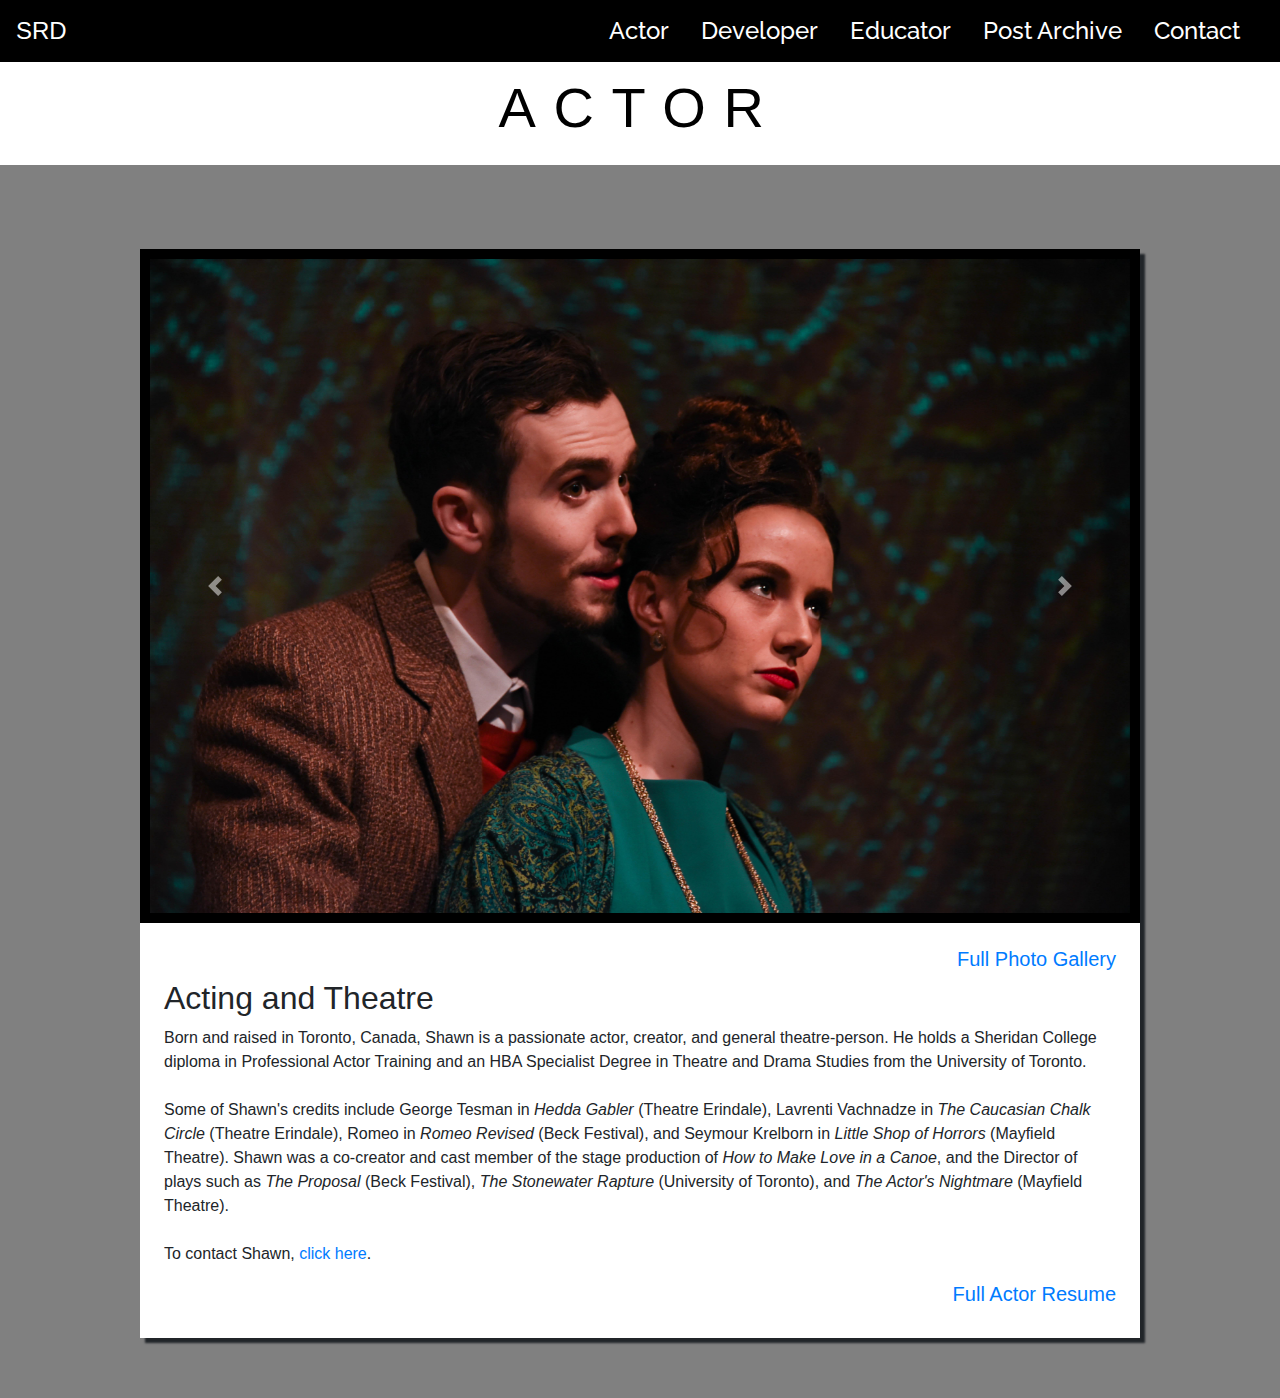
<file: actor/index.html>
<!DOCTYPE html>
<html>
<head>
	<title>Actor</title>
	<meta charset="utf-8">
    <meta name=viewport content="width=device-width, initial-scale=1">
	<link rel="shortcut icon" href="/static/favicon.ico">
	<link rel="stylesheet" href="https://maxcdn.bootstrapcdn.com/bootstrap/4.0.0/css/bootstrap.min.css" integrity="sha384-Gn5384xqQ1aoWXA+058RXPxPg6fy4IWvTNh0E263XmFcJlSAwiGgFAW/dAiS6JXm" crossorigin="anonymous">
	<link rel="stylesheet" type="text/css" href="/style.css">
	<link rel="stylesheet" type="text/css" href="/actor/style-actor.css">
	<link href="https://fonts.googleapis.com/css?family=Raleway" rel="stylesheet">
</head>
<body>
	<div>
		<nav class="navbar fixed-top navbar-expand-lg navbar-light bg-black">
		  <a class="navbar-brand text-white" href="/">SRD</a>
		  <button class="navbar-toggler bg-white" type="button" data-toggle="collapse" data-target="#navbarNavDropdown" aria-controls="navbarNavDropdown" aria-expanded="false" aria-label="Toggle navigation">
		    <span class="navbar-toggler-icon"></span>
		  </button>
		  <div class="raleway justify-content-end collapse navbar-collapse" id="navbarNavDropdown">
		    <ul class="navbar-nav h4">
		      <li class="nav-item mr-3">
		        <a class="nav-link text-white" href="/actor/">Actor</a>
		      </li>
		      <li class="nav-item mr-3">
		        <a class="nav-link text-white" href="/developer/">Developer</a>
		      </li>
		      <li class="nav-item mr-3">
		        <a class="nav-link text-white" href="/educator/">Educator</a>
		      </li>
		      <li class="nav-item mr-3">
		        <a class="nav-link text-white" href="/archive/">Post Archive</a>
		      </li>
		      <li class="nav-item mr-3">
		        <a class="nav-link text-white" href="/contact/">Contact</a>
		      </li>
		    </ul>
		  </div>
		</nav>
		<div class="bg-white container-fluid">
			<h1 class="text-uppercase text-center p-4 mb-4">Actor</h1>
		</div>
	</div>
	<div id="page-contents">
		<div class="post-wide">
			<div id="carousel" class="carousel slide" data-ride="carousel">
			  <div class="carousel-inner">
			    <div class="carousel-item active">
			      <img class="d-block w-100" src="/static/gal05.jpg" alt="Hedda Gabler">
			    </div>
			    <div class="carousel-item">
			      <img class="d-block w-100" src="/static/CCC_6776.JPG" alt="The Caucasian Chalk Circle">
			    </div>
			    <div class="carousel-item">
			      <img class="d-block w-100" src="/static/gal06.JPG" alt="Pericles, Prince of Tyre">
			    </div>
			    <div class="carousel-item">
			      <img class="d-block w-100" src="/static/gal01.JPG" alt="How to Make Love in a Canoe">
			    </div>
			  </div>
			  <a class="carousel-control-prev" href="#carousel" role="button" data-slide="prev">
			    <span class="carousel-control-prev-icon" aria-hidden="true"></span>
			    <span class="sr-only">Previous</span>
			  </a>
			  <a class="carousel-control-next" href="#carousel" role="button" data-slide="next">
			    <span class="carousel-control-next-icon" aria-hidden="true"></span>
			    <span class="sr-only">Next</span>
			  </a>
			</div>
			<div class="p-4">
				<p class="text-right h5"><a href="/actor/gallery/">Full Photo Gallery</a></p>
				<h2>Acting and Theatre</h2>
				<p>
					Born and raised in Toronto, Canada, Shawn is a passionate actor, creator, and general theatre-person.  He holds a Sheridan College diploma in Professional Actor Training and an HBA Specialist Degree in Theatre and Drama Studies from the University of Toronto. <br><br>

					Some of Shawn's credits include George Tesman in <em>Hedda Gabler</em> (Theatre Erindale), Lavrenti Vachnadze in <em>The Caucasian Chalk Circle</em> (Theatre Erindale), Romeo in <em>Romeo Revised</em> (Beck Festival), and Seymour Krelborn in <em>Little Shop of Horrors</em> (Mayfield Theatre).  Shawn was a co-creator and cast member of the stage production of <em>How to Make Love in a Canoe</em>, and the Director of plays such as <em>The Proposal</em> (Beck Festival), <em>The Stonewater Rapture</em> (University of Toronto), and <em>The Actor's Nightmare</em> (Mayfield Theatre). <br><br>
				
					To contact Shawn, <a href="/contact/">click here</a>.
				</p>
				<p class="text-right h5"><a href="/actor/resume/">Full Actor Resume</a></p>

			</div>
		</div>

		
	</div>


	<script src="https://code.jquery.com/jquery-3.2.1.slim.min.js" integrity="sha384-KJ3o2DKtIkvYIK3UENzmM7KCkRr/rE9/Qpg6aAZGJwFDMVNA/GpGFF93hXpG5KkN" crossorigin="anonymous"></script>
	<script src="https://cdnjs.cloudflare.com/ajax/libs/popper.js/1.12.9/umd/popper.min.js" integrity="sha384-ApNbgh9B+Y1QKtv3Rn7W3mgPxhU9K/ScQsAP7hUibX39j7fakFPskvXusvfa0b4Q" crossorigin="anonymous"></script>
	<script src="https://maxcdn.bootstrapcdn.com/bootstrap/4.0.0/js/bootstrap.min.js" integrity="sha384-JZR6Spejh4U02d8jOt6vLEHfe/JQGiRRSQQxSfFWpi1MquVdAyjUar5+76PVCmYl" crossorigin="anonymous"></script>
</body>
</html>
</file>
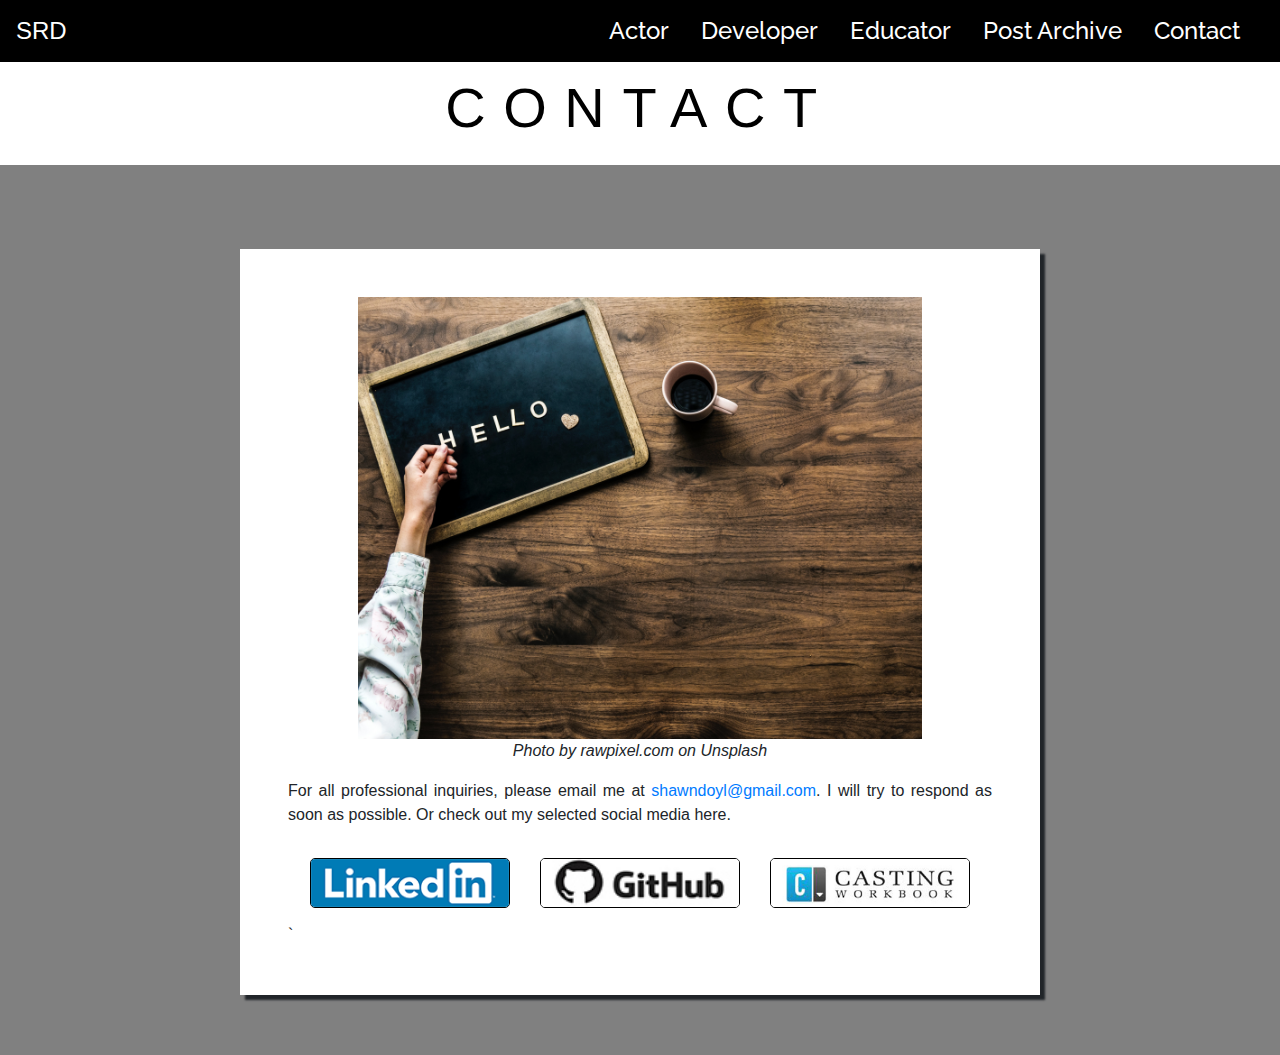
<file: contact/index.html>
<!DOCTYPE html>
<html>
<head>
	<title>Contact</title>
	<meta charset="utf-8">
    <meta name=viewport content="width=device-width, initial-scale=1">
	<link rel="shortcut icon" href="/static/favicon.ico">
	<link rel="stylesheet" href="https://maxcdn.bootstrapcdn.com/bootstrap/4.0.0/css/bootstrap.min.css" integrity="sha384-Gn5384xqQ1aoWXA+058RXPxPg6fy4IWvTNh0E263XmFcJlSAwiGgFAW/dAiS6JXm" crossorigin="anonymous">
	<link rel="stylesheet" type="text/css" href="/style.css">
	<link rel="stylesheet" type="text/css" href="/contact/style-contact.css">
	<link href="https://fonts.googleapis.com/css?family=Raleway" rel="stylesheet">
</head>
<body>
	<div>
		<nav class="navbar fixed-top navbar-expand-lg navbar-light bg-black">
		  <a class="navbar-brand text-white" href="/">SRD</a>
		  <button class="navbar-toggler bg-white" type="button" data-toggle="collapse" data-target="#navbarNavDropdown" aria-controls="navbarNavDropdown" aria-expanded="false" aria-label="Toggle navigation">
		    <span class="navbar-toggler-icon"></span>
		  </button>
		  <div class="raleway justify-content-end collapse navbar-collapse" id="navbarNavDropdown">
		    <ul class="navbar-nav h4">
		      <li class="nav-item mr-3">
		        <a class="nav-link text-white" href="/actor/">Actor</a>
		      </li>
		      <li class="nav-item mr-3">
		        <a class="nav-link text-white" href="/developer/">Developer</a>
		      </li>
		      <li class="nav-item mr-3">
		        <a class="nav-link text-white" href="/educator/">Educator</a>
		      </li>
		      <li class="nav-item mr-3">
		        <a class="nav-link text-white" href="/archive/">Post Archive</a>
		      </li>
		      <li class="nav-item mr-3">
		        <a class="nav-link text-white" href="/contact/">Contact</a>
		      </li>
		    </ul>
		  </div>
		</nav>
		<div class="bg-white container-fluid">
			<h1 class="text-uppercase text-center p-4 mb-4">Contact</h1>
		</div>
	</div>
	<div id="page-contents">
		<div class="post">
			<div class="post-img">
				<img src="/static/rawpixel-com-584292-unsplash.jpg">
				<p>Photo by rawpixel.com on Unsplash</p>
			</div>
			<p>For all professional inquiries, please email me at <a href="mailto:shawndoyl@gmail.com">shawndoyl@gmail.com</a>.  I will try to respond as soon as possible.  Or check out my selected social media here.</p>
			<div id="social-media-links">
				<a href="#"><img src="/static/linkedin-logo.png"></a>
				<a href="https://github.com/shawndoyle"><img src="/static/github-logo.jpg"></a>
				<a href="#"><img src="/static/casting-workbook-logo.jpg"></a>
			</div>`
		</div>
	</div>
	<script src="https://code.jquery.com/jquery-3.2.1.slim.min.js" integrity="sha384-KJ3o2DKtIkvYIK3UENzmM7KCkRr/rE9/Qpg6aAZGJwFDMVNA/GpGFF93hXpG5KkN" crossorigin="anonymous"></script>
	<script src="https://cdnjs.cloudflare.com/ajax/libs/popper.js/1.12.9/umd/popper.min.js" integrity="sha384-ApNbgh9B+Y1QKtv3Rn7W3mgPxhU9K/ScQsAP7hUibX39j7fakFPskvXusvfa0b4Q" crossorigin="anonymous"></script>
	<script src="https://maxcdn.bootstrapcdn.com/bootstrap/4.0.0/js/bootstrap.min.js" integrity="sha384-JZR6Spejh4U02d8jOt6vLEHfe/JQGiRRSQQxSfFWpi1MquVdAyjUar5+76PVCmYl" crossorigin="anonymous"></script>
</body>
</html>
</file>
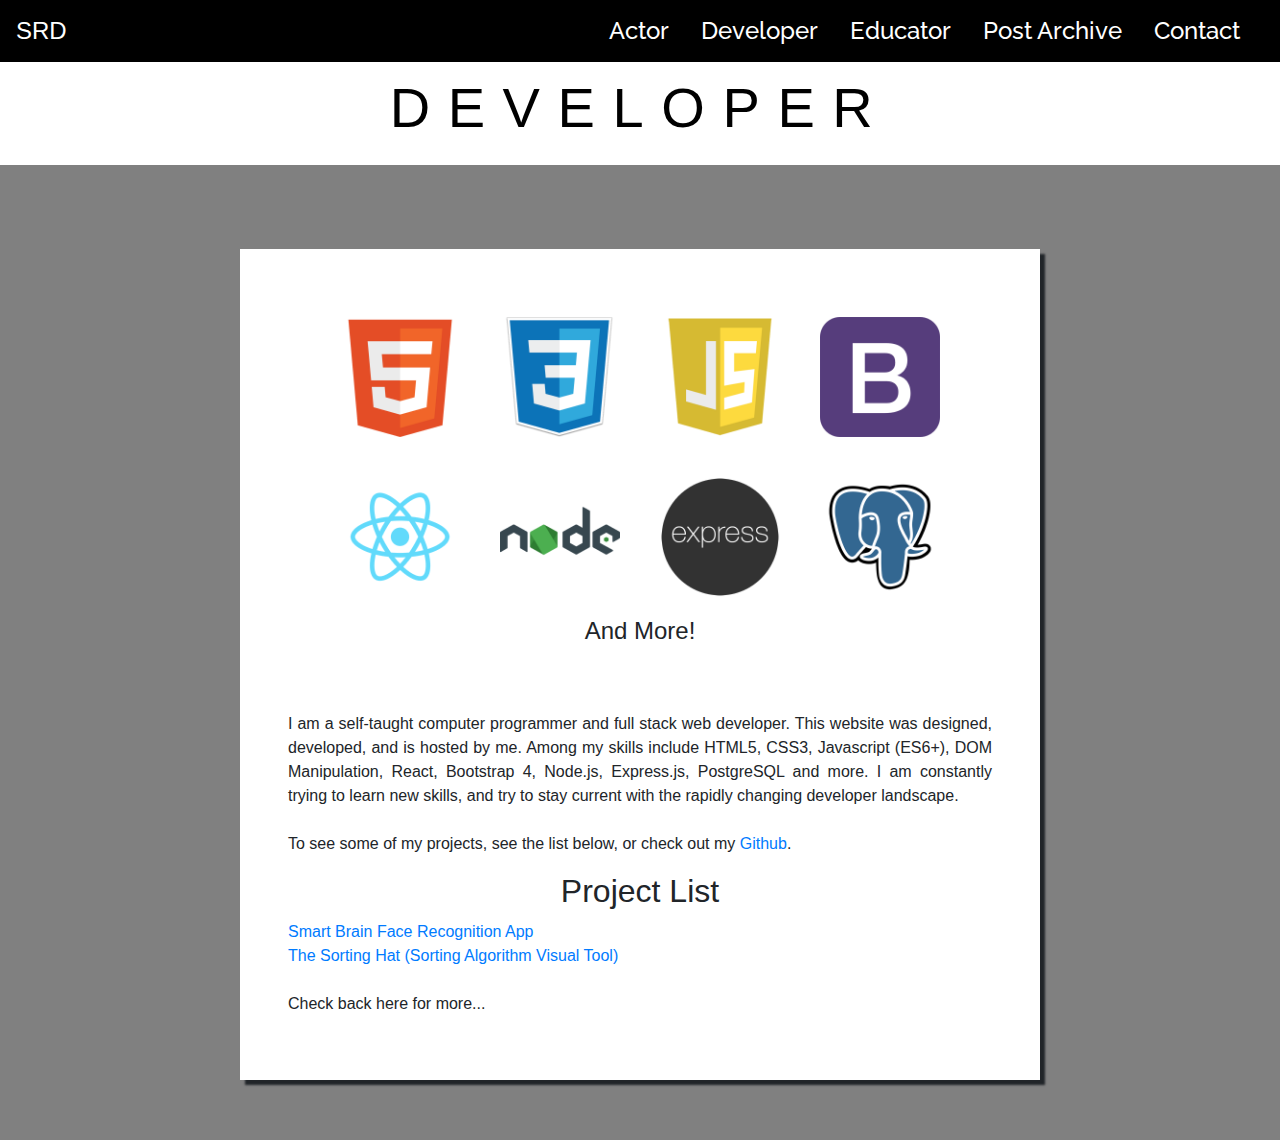
<file: developer/index.html>
<!DOCTYPE html>
<html>
<head>
	<title>Developer</title>
	<meta charset="utf-8">
    <meta name=viewport content="width=device-width, initial-scale=1">
	<link rel="shortcut icon" href="/static/favicon.ico">
	<link rel="stylesheet" href="https://maxcdn.bootstrapcdn.com/bootstrap/4.0.0/css/bootstrap.min.css" integrity="sha384-Gn5384xqQ1aoWXA+058RXPxPg6fy4IWvTNh0E263XmFcJlSAwiGgFAW/dAiS6JXm" crossorigin="anonymous">
	<link rel="stylesheet" type="text/css" href="/style.css">
	<link rel="stylesheet" type="text/css" href="/developer/style-developer.css">
	<link href="https://fonts.googleapis.com/css?family=Raleway" rel="stylesheet">
</head>
<body>
	<div>
		<nav class="navbar fixed-top navbar-expand-lg navbar-light bg-black">
		  <a class="navbar-brand text-white" href="/">SRD</a>
		  <button class="navbar-toggler bg-white" type="button" data-toggle="collapse" data-target="#navbarNavDropdown" aria-controls="navbarNavDropdown" aria-expanded="false" aria-label="Toggle navigation">
		    <span class="navbar-toggler-icon"></span>
		  </button>
		  <div class="raleway justify-content-end collapse navbar-collapse" id="navbarNavDropdown">
		    <ul class="navbar-nav h4">
		      <li class="nav-item mr-3">
		        <a class="nav-link text-white" href="/actor/">Actor</a>
		      </li>
		      <li class="nav-item mr-3">
		        <a class="nav-link text-white" href="/developer/">Developer</a>
		      </li>
		      <li class="nav-item mr-3">
		        <a class="nav-link text-white" href="/educator/">Educator</a>
		      </li>
		      <li class="nav-item mr-3">
		        <a class="nav-link text-white" href="/archive/">Post Archive</a>
		      </li>
		      <li class="nav-item mr-3">
		        <a class="nav-link text-white" href="/contact/">Contact</a>
		      </li>
		    </ul>
		  </div>
		</nav>
		<div class="bg-white container-fluid">
			<h1 class="text-uppercase text-center p-4 mb-4">Developer</h1>
		</div>
	</div>
	<div id="page-contents">
		<div class="post">
			<div id="skillBox">
				<img src="/static/html5.png" alt="HTML5" >
				<img src="/static/css3.png" alt="CSS3">
				<img src="/static/javascript.png" alt="Javascript (ES6+)">
				<img src="/static/bootstrap.png" alt="Bootstrap 4">
				<img src="/static/react.png" alt="React">
				<img src="/static/node.png" alt="Node.js">
				<img src="/static/express.png" alt="Express.js">
				<img src="/static/postgreSQL.png" alt="PostgreSQL">				
			</div>
			<p id="skillDisplay" class="text-center h4">And More!</p>
			<br><br>
			<h2></h2>
			<p>I am a self-taught computer programmer and full stack web developer.  This website was designed, developed, and is hosted by me.  Among my skills include HTML5, CSS3, Javascript (ES6+), DOM Manipulation, React, Bootstrap 4, Node.js, Express.js, PostgreSQL and more.  I am constantly trying to learn new skills, and try to stay current with the rapidly changing developer landscape.<br><br>
			To see some of my projects, see the list below, or check out my <a href="https://github.com/shawndoyle">Github</a>.</p>
			<h2>Project List</h2>
			<a href="/smartBrain/">Smart Brain Face Recognition App</a><br>
			<a href="/sortingHat">The Sorting Hat (Sorting Algorithm Visual Tool)</a><br>
			<br><p>Check back here for more...</p>
		</div>
	</div>

	<script type="text/javascript" src="/developer/skillBox.js"></script>
	<script src="https://code.jquery.com/jquery-3.2.1.slim.min.js" integrity="sha384-KJ3o2DKtIkvYIK3UENzmM7KCkRr/rE9/Qpg6aAZGJwFDMVNA/GpGFF93hXpG5KkN" crossorigin="anonymous"></script>
	<script src="https://cdnjs.cloudflare.com/ajax/libs/popper.js/1.12.9/umd/popper.min.js" integrity="sha384-ApNbgh9B+Y1QKtv3Rn7W3mgPxhU9K/ScQsAP7hUibX39j7fakFPskvXusvfa0b4Q" crossorigin="anonymous"></script>
	<script src="https://maxcdn.bootstrapcdn.com/bootstrap/4.0.0/js/bootstrap.min.js" integrity="sha384-JZR6Spejh4U02d8jOt6vLEHfe/JQGiRRSQQxSfFWpi1MquVdAyjUar5+76PVCmYl" crossorigin="anonymous"></script>
</body>
</html>
</file>
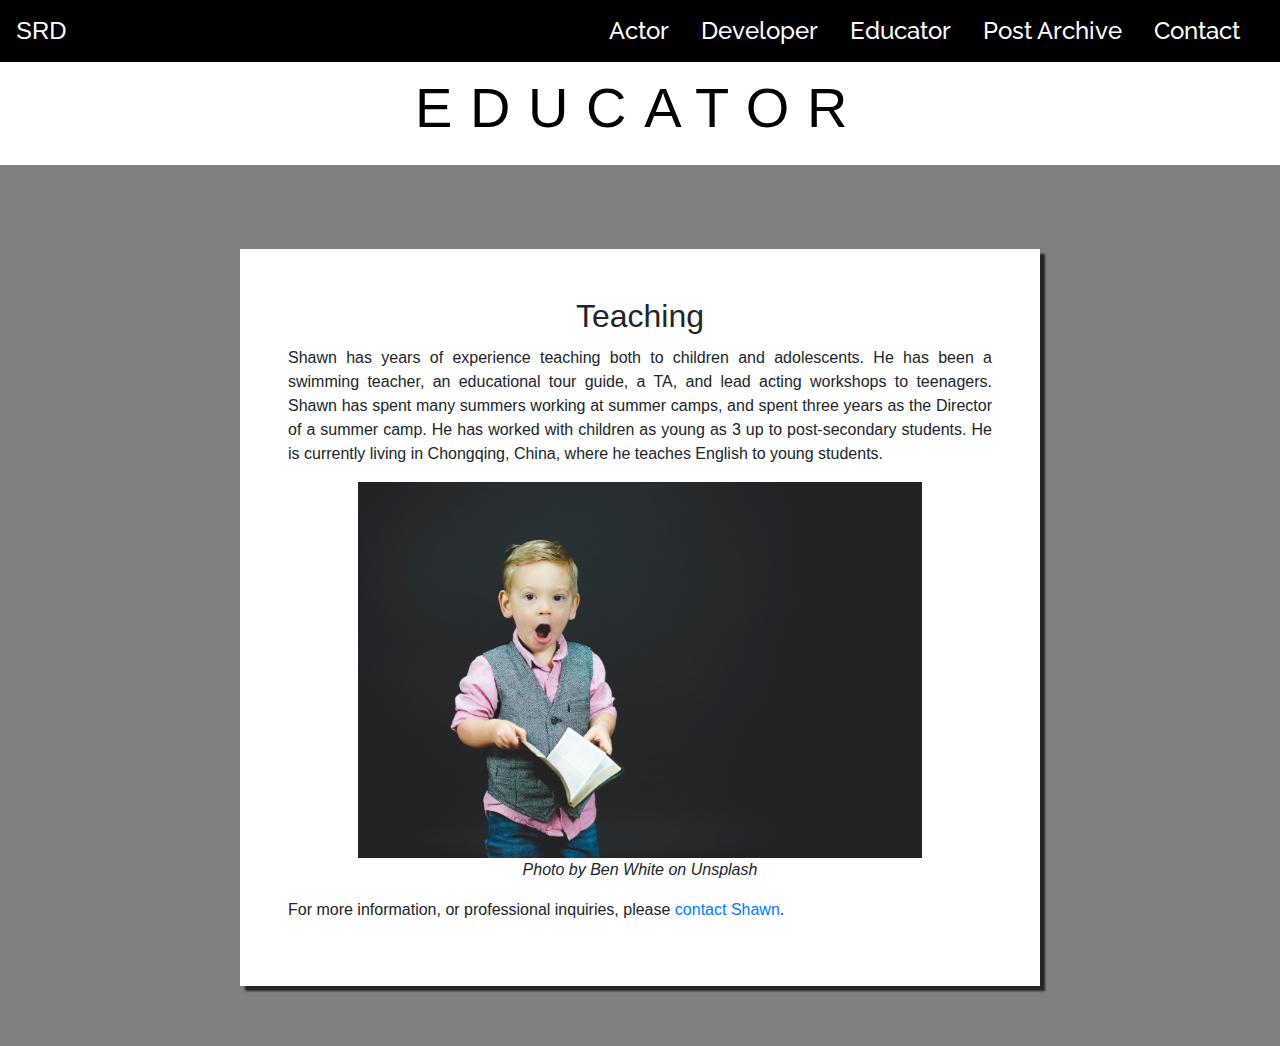
<file: educator/index.html>
<!DOCTYPE html>
<html>
<head>
	<title>Educator</title>
	<meta charset="utf-8">
    <meta name=viewport content="width=device-width, initial-scale=1">
	<link rel="shortcut icon" href="/static/favicon.ico">
	<link rel="stylesheet" href="https://maxcdn.bootstrapcdn.com/bootstrap/4.0.0/css/bootstrap.min.css" integrity="sha384-Gn5384xqQ1aoWXA+058RXPxPg6fy4IWvTNh0E263XmFcJlSAwiGgFAW/dAiS6JXm" crossorigin="anonymous">
	<link rel="stylesheet" type="text/css" href="/style.css">
	<link href="https://fonts.googleapis.com/css?family=Raleway" rel="stylesheet">
</head>
<body>
	<div>
		<nav class="navbar fixed-top navbar-expand-lg navbar-light bg-black">
		  <a class="navbar-brand text-white" href="/">SRD</a>
		  <button class="navbar-toggler bg-white" type="button" data-toggle="collapse" data-target="#navbarNavDropdown" aria-controls="navbarNavDropdown" aria-expanded="false" aria-label="Toggle navigation">
		    <span class="navbar-toggler-icon"></span>
		  </button>
		  <div class="raleway justify-content-end collapse navbar-collapse" id="navbarNavDropdown">
		    <ul class="navbar-nav h4">
		      <li class="nav-item mr-3">
		        <a class="nav-link text-white" href="/actor/">Actor</a>
		      </li>
		      <li class="nav-item mr-3">
		        <a class="nav-link text-white" href="/developer/">Developer</a>
		      </li>
		      <li class="nav-item mr-3">
		        <a class="nav-link text-white" href="/educator/">Educator</a>
		      </li>
		      <li class="nav-item mr-3">
		        <a class="nav-link text-white" href="/archive/">Post Archive</a>
		      </li>
		      <li class="nav-item mr-3">
		        <a class="nav-link text-white" href="/contact/">Contact</a>
		      </li>
		    </ul>
		  </div>
		</nav>
		<div class="bg-white container-fluid">
			<h1 class="text-uppercase text-center p-4 mb-4">Educator</h1>
		</div>
	</div>
	<div id="page-contents">
		<div class="post">
			<h2>Teaching</h2>
			<p>Shawn has years of experience teaching both to children and adolescents.  He has been a swimming teacher, an educational tour guide, a TA, and lead acting workshops to teenagers.  Shawn has spent many summers working at summer camps, and spent three years as the Director of a summer camp.  He has worked with children as young as 3 up to post-secondary students.  He is currently living in Chongqing, China, where he teaches English to young students.</p>
			<div class="post-img">
				<img src="/static/ben-white-197668-unsplash.jpg">
				<p>Photo by Ben White on Unsplash</p>
			</div>
			<p>For more information, or professional inquiries, please <a href="/contact/">contact Shawn</a>.</p>
		</div>
	</div>


	<script src="https://code.jquery.com/jquery-3.2.1.slim.min.js" integrity="sha384-KJ3o2DKtIkvYIK3UENzmM7KCkRr/rE9/Qpg6aAZGJwFDMVNA/GpGFF93hXpG5KkN" crossorigin="anonymous"></script>
	<script src="https://cdnjs.cloudflare.com/ajax/libs/popper.js/1.12.9/umd/popper.min.js" integrity="sha384-ApNbgh9B+Y1QKtv3Rn7W3mgPxhU9K/ScQsAP7hUibX39j7fakFPskvXusvfa0b4Q" crossorigin="anonymous"></script>
	<script src="https://maxcdn.bootstrapcdn.com/bootstrap/4.0.0/js/bootstrap.min.js" integrity="sha384-JZR6Spejh4U02d8jOt6vLEHfe/JQGiRRSQQxSfFWpi1MquVdAyjUar5+76PVCmYl" crossorigin="anonymous"></script>
</body>
</html>
</file>
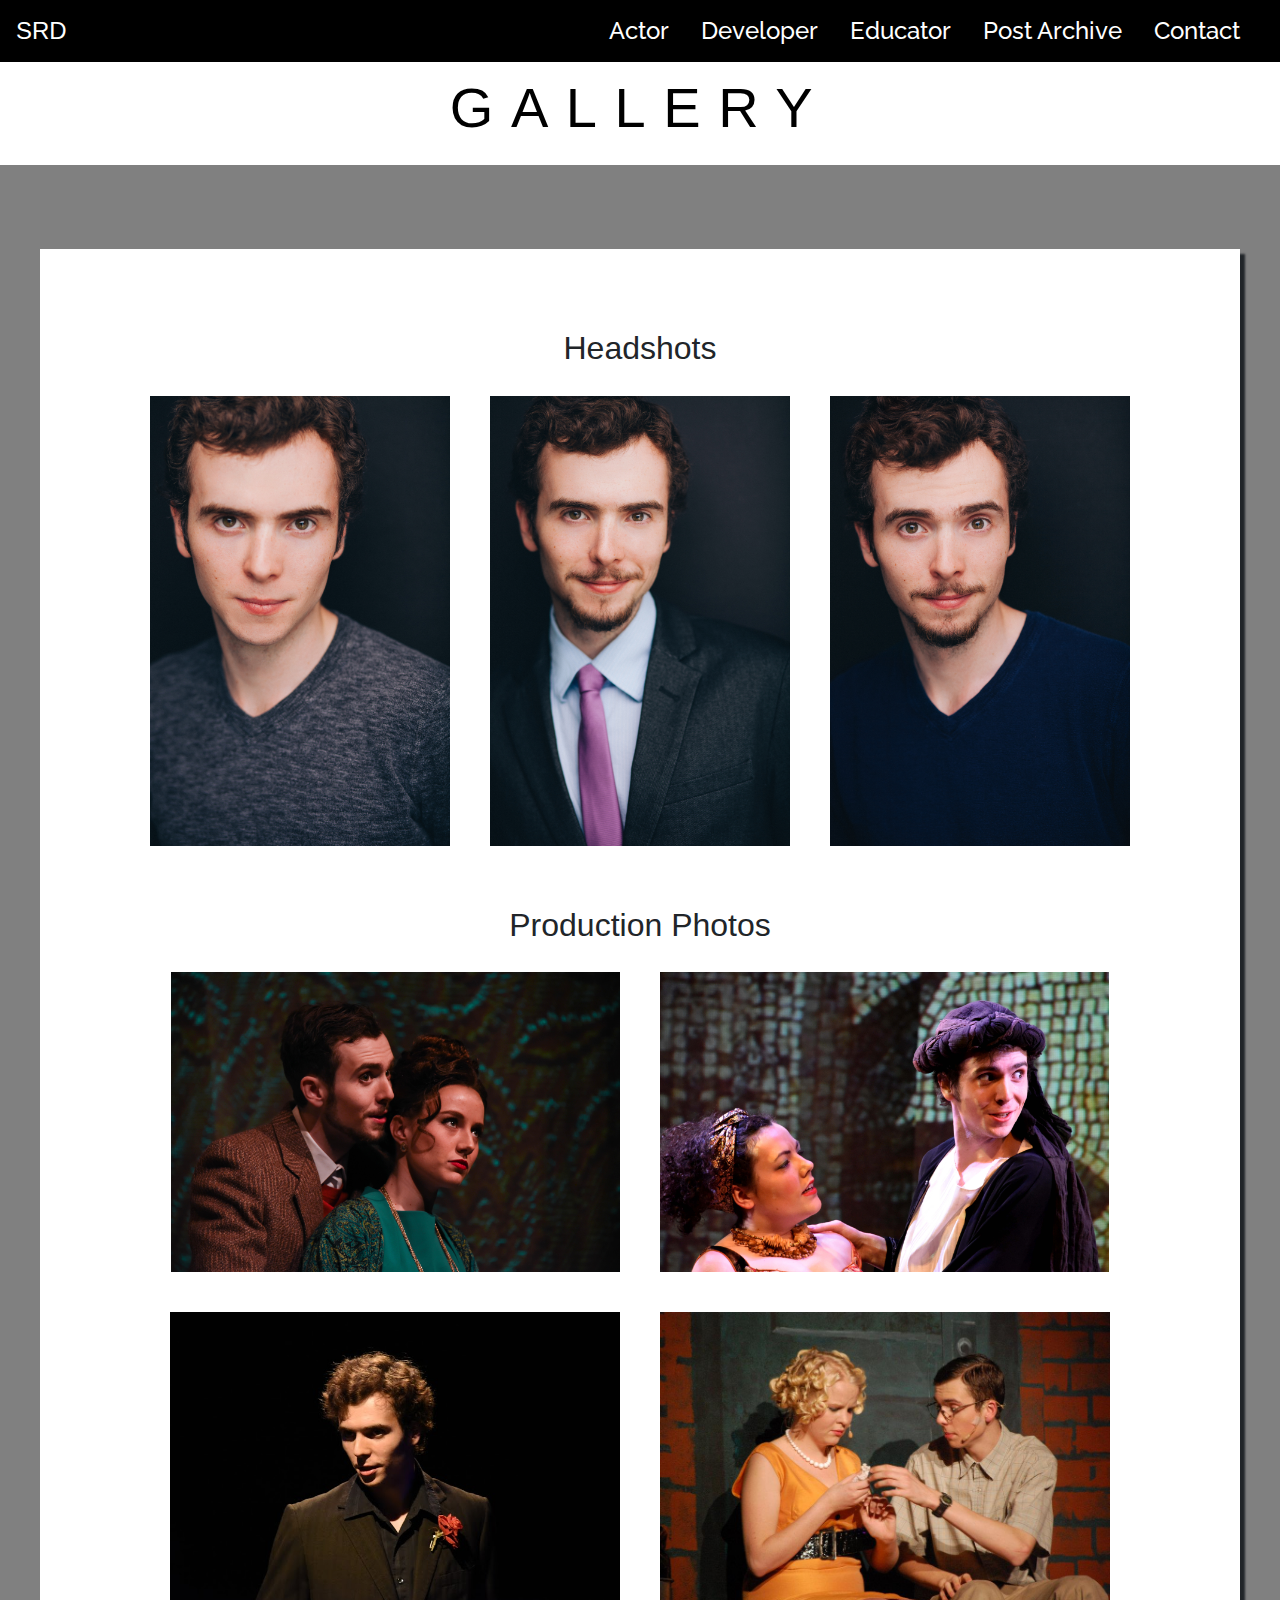
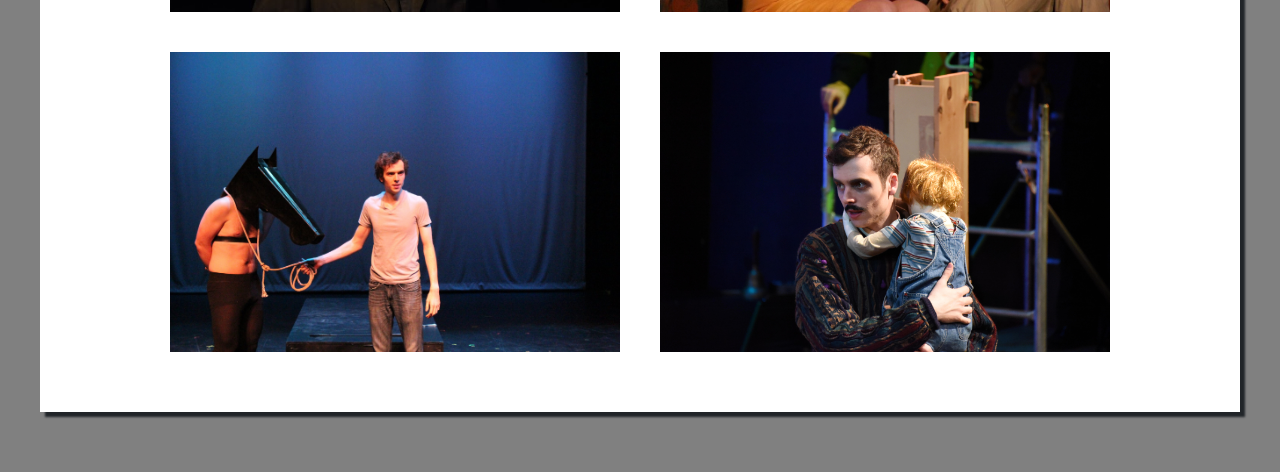
<file: actor/gallery/index.html>
<!DOCTYPE html>
<html>
<head>
	<title>Photo Gallery</title>
	<meta charset="utf-8">
    <meta name=viewport content="width=device-width, initial-scale=1">
	<link rel="shortcut icon" href="/static/favicon.ico">
	<link rel="stylesheet" href="https://maxcdn.bootstrapcdn.com/bootstrap/4.0.0/css/bootstrap.min.css" integrity="sha384-Gn5384xqQ1aoWXA+058RXPxPg6fy4IWvTNh0E263XmFcJlSAwiGgFAW/dAiS6JXm" crossorigin="anonymous">
	<link rel="stylesheet" type="text/css" href="/style.css">
	<link rel="stylesheet" type="text/css" href="/actor/gallery/style-gallery.css">
	<link href="https://fonts.googleapis.com/css?family=Raleway" rel="stylesheet">
</head>
<body>
	<div>
		<nav class="navbar fixed-top navbar-expand-lg navbar-light bg-black">
		  <a class="navbar-brand text-white" href="/">SRD</a>
		  <button class="navbar-toggler bg-white" type="button" data-toggle="collapse" data-target="#navbarNavDropdown" aria-controls="navbarNavDropdown" aria-expanded="false" aria-label="Toggle navigation">
		    <span class="navbar-toggler-icon"></span>
		  </button>
		  <div class="raleway justify-content-end collapse navbar-collapse" id="navbarNavDropdown">
		    <ul class="navbar-nav h4">
		      <li class="nav-item mr-3">
		        <a class="nav-link text-white" href="/actor/">Actor</a>
		      </li>
		      <li class="nav-item mr-3">
		        <a class="nav-link text-white" href="/developer/">Developer</a>
		      </li>
		      <li class="nav-item mr-3">
		        <a class="nav-link text-white" href="/educator/">Educator</a>
		      </li>
		      <li class="nav-item mr-3">
		        <a class="nav-link text-white" href="/archive/">Post Archive</a>
		      </li>
		      <li class="nav-item mr-3">
		        <a class="nav-link text-white" href="/contact/">Contact</a>
		      </li>
		    </ul>
		  </div>
		</nav>
		<div class="bg-white container-fluid">
			<h1 class="text-uppercase text-center p-4 mb-4">Gallery</h1>
		</div>
	</div>
	<div id="page-contents">
		<div class="gallery">
			<h2>Headshots</h2>
			<div class="gallery-img headshots">
				<img src="/static/headshot (2).jpg">
				<img src="/static/headshot (1).jpg">
				<img src="/static/headshot (3).jpg">
			</div>
			<h2>Production Photos</h2>
			<div class="gallery-img prod-photos">
				<div class="img-wrap">
					<img src="/static/gal05.jpg">
					<span>George Tesman in <em>Hedda Gabler</em></span>
				</div>
				<div class="img-wrap">
					<img src="/static/gal06.JPG">
					<span>Lysimachus in <em>Pericles, Prince of Tyre</em></span>
				</div>
				<div class="img-wrap">
					<img src="/static/gal01.JPG">
					<span>Pierre Trudeau in <em>How to Make Love in a Canoe</em></span>
				</div>
				<div class="img-wrap">
					<img src="/static/gal02.jpg">
					<span>Seymour in <em>Little Shop of Horrors</em></span>
				</div>
				<div class="img-wrap">
					<img src="/static/gal03.jpg">
					<span>Alan in an adaptation of <em>Equus</em></span>
				</div>
				<div class="img-wrap">
					<img src="/static/gal04.JPG">
					<span>Lavrenti Vachnadze in <em>The Caucasian Chalk Circle</em></span>
				</div>
			</div>
		</div>
	</div>


	<script src="https://code.jquery.com/jquery-3.2.1.slim.min.js" integrity="sha384-KJ3o2DKtIkvYIK3UENzmM7KCkRr/rE9/Qpg6aAZGJwFDMVNA/GpGFF93hXpG5KkN" crossorigin="anonymous"></script>
	<script src="https://cdnjs.cloudflare.com/ajax/libs/popper.js/1.12.9/umd/popper.min.js" integrity="sha384-ApNbgh9B+Y1QKtv3Rn7W3mgPxhU9K/ScQsAP7hUibX39j7fakFPskvXusvfa0b4Q" crossorigin="anonymous"></script>
	<script src="https://maxcdn.bootstrapcdn.com/bootstrap/4.0.0/js/bootstrap.min.js" integrity="sha384-JZR6Spejh4U02d8jOt6vLEHfe/JQGiRRSQQxSfFWpi1MquVdAyjUar5+76PVCmYl" crossorigin="anonymous"></script>
</body>
</html>
</file>
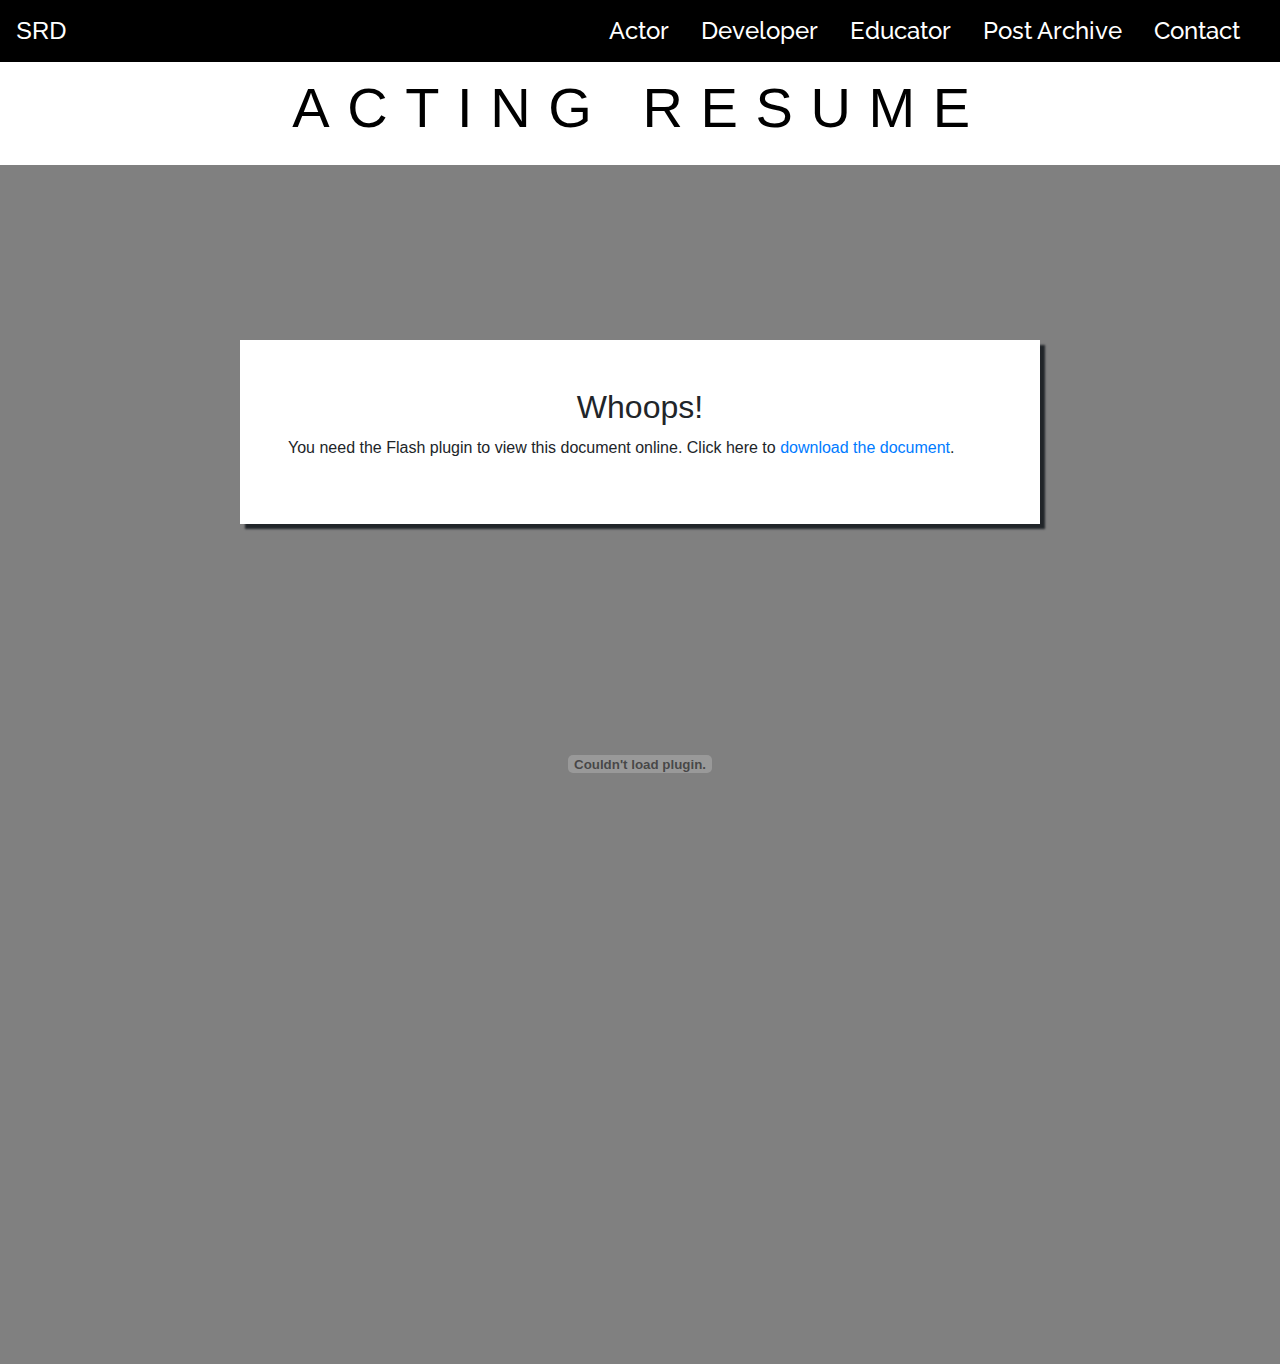
<file: actor/resume/index.html>
<!DOCTYPE html>
<html>
<head>
	<title>Acting Resume</title>
	<meta charset="utf-8">
    <meta name=viewport content="width=device-width, initial-scale=1">
	<link rel="shortcut icon" href="/static/favicon.ico">
	<link rel="stylesheet" href="https://maxcdn.bootstrapcdn.com/bootstrap/4.0.0/css/bootstrap.min.css" integrity="sha384-Gn5384xqQ1aoWXA+058RXPxPg6fy4IWvTNh0E263XmFcJlSAwiGgFAW/dAiS6JXm" crossorigin="anonymous">
	<link rel="stylesheet" type="text/css" href="/style.css">
	<link rel="stylesheet" type="text/css" href="/actor/resume/style-resume.css">
	<link href="https://fonts.googleapis.com/css?family=Raleway" rel="stylesheet">
</head>
<body>
	<div>
		<nav class="navbar fixed-top navbar-expand-lg navbar-light bg-black">
		  <a class="navbar-brand text-white" href="/">SRD</a>
		  <button class="navbar-toggler bg-white" type="button" data-toggle="collapse" data-target="#navbarNavDropdown" aria-controls="navbarNavDropdown" aria-expanded="false" aria-label="Toggle navigation">
		    <span class="navbar-toggler-icon"></span>
		  </button>
		  <div class="raleway justify-content-end collapse navbar-collapse" id="navbarNavDropdown">
		    <ul class="navbar-nav h4">
		      <li class="nav-item mr-3">
		        <a class="nav-link text-white" href="/actor/">Actor</a>
		      </li>
		      <li class="nav-item mr-3">
		        <a class="nav-link text-white" href="/developer/">Developer</a>
		      </li>
		      <li class="nav-item mr-3">
		        <a class="nav-link text-white" href="/educator/">Educator</a>
		      </li>
		      <li class="nav-item mr-3">
		        <a class="nav-link text-white" href="/archive/">Post Archive</a>
		      </li>
		      <li class="nav-item mr-3">
		        <a class="nav-link text-white" href="/contact/">Contact</a>
		      </li>
		    </ul>
		  </div>
		</nav>
		<div class="bg-white container-fluid">
			<h1 class="text-uppercase text-center p-4 mb-4">Acting Resume</h1>
		</div>
	</div>
		<div class="resume-box">
			<embed src="/static/acting-resume.pdf" alt="pdf" pluginspage="http://www.adobe.com/products/acrobat/readstep2.html">
		</div>
		<div class="errorBox">
			<div class="post">
				<h2>Whoops!</h2>
				<p>You need the Flash plugin to view this document online.  Click here to <a href="assets/acting-resume.pdf" download>download the document</a>.</p>
			</div>
		</div>
	<script src="https://code.jquery.com/jquery-3.2.1.slim.min.js" integrity="sha384-KJ3o2DKtIkvYIK3UENzmM7KCkRr/rE9/Qpg6aAZGJwFDMVNA/GpGFF93hXpG5KkN" crossorigin="anonymous"></script>
	<script src="https://cdnjs.cloudflare.com/ajax/libs/popper.js/1.12.9/umd/popper.min.js" integrity="sha384-ApNbgh9B+Y1QKtv3Rn7W3mgPxhU9K/ScQsAP7hUibX39j7fakFPskvXusvfa0b4Q" crossorigin="anonymous"></script>
	<script src="https://maxcdn.bootstrapcdn.com/bootstrap/4.0.0/js/bootstrap.min.js" integrity="sha384-JZR6Spejh4U02d8jOt6vLEHfe/JQGiRRSQQxSfFWpi1MquVdAyjUar5+76PVCmYl" crossorigin="anonymous"></script>
</body>
</html>
</file>
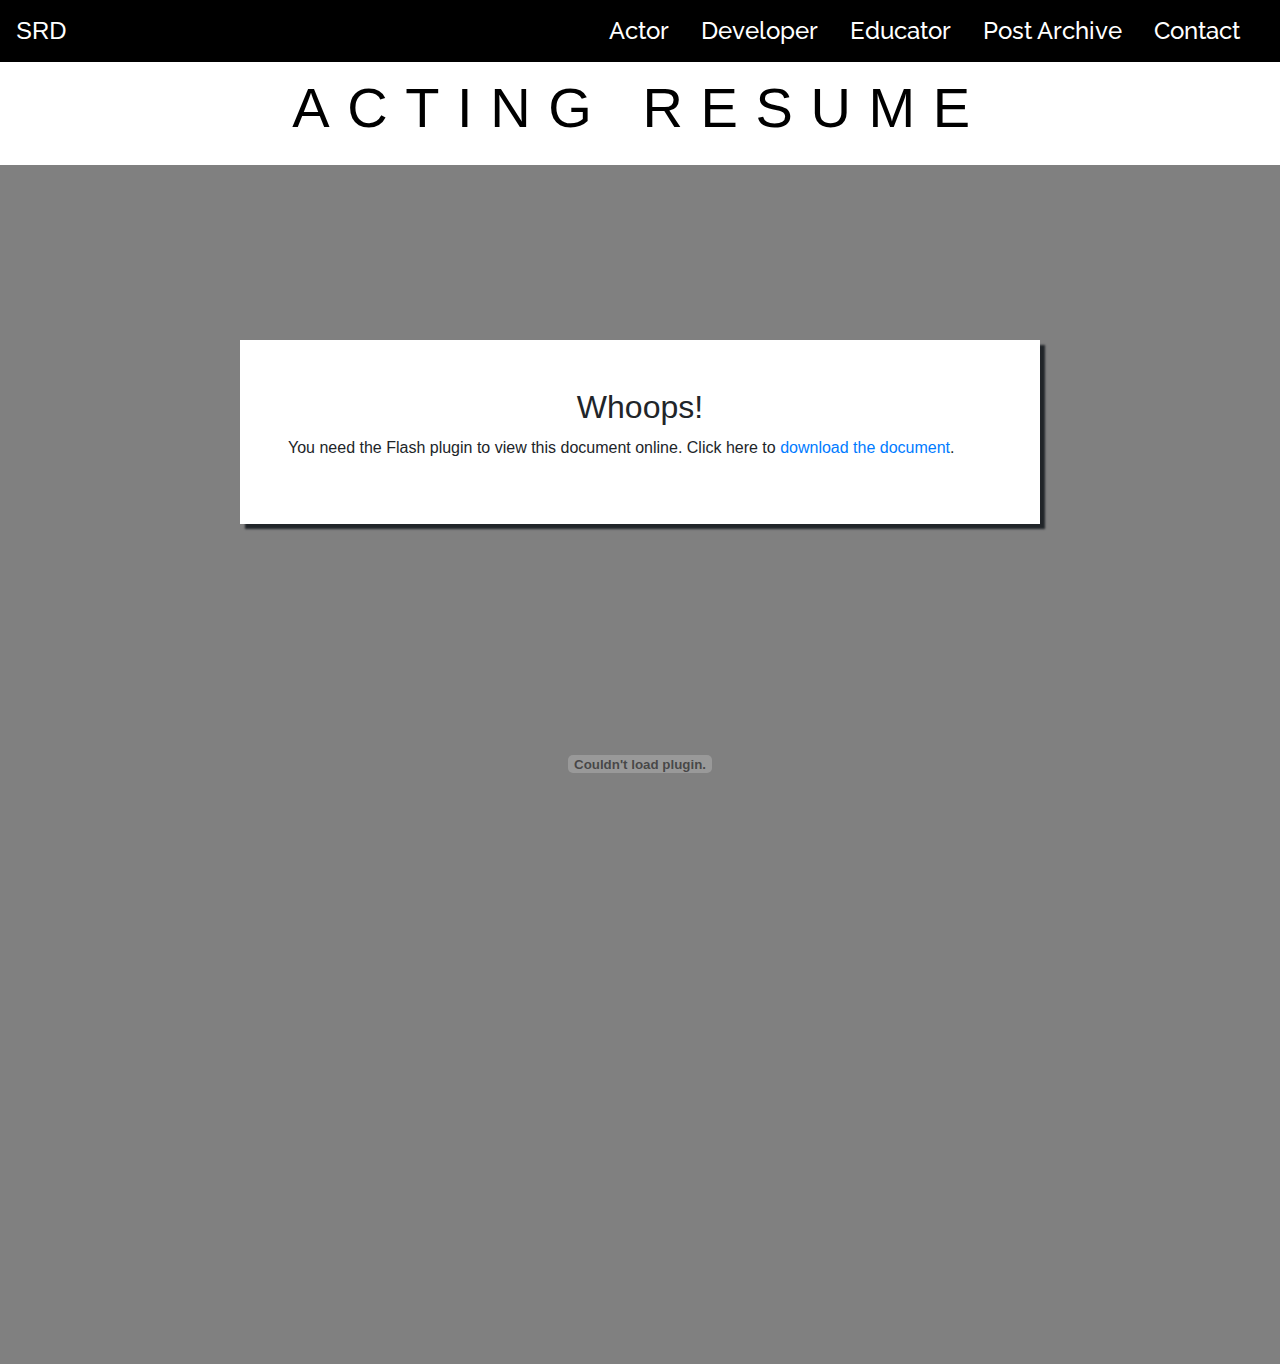
<file: acting-resume.html>
<!DOCTYPE html>
<html>
<head>
	<title>Acting Resume</title>
	<meta charset="utf-8">
    <meta name=viewport content="width=device-width, initial-scale=1">
	<link rel="shortcut icon" href="assets/img/favicon.ico">
	<link rel="stylesheet" href="https://maxcdn.bootstrapcdn.com/bootstrap/4.0.0/css/bootstrap.min.css" integrity="sha384-Gn5384xqQ1aoWXA+058RXPxPg6fy4IWvTNh0E263XmFcJlSAwiGgFAW/dAiS6JXm" crossorigin="anonymous">
	<link rel="stylesheet" type="text/css" href="style.css">
	<link rel="stylesheet" type="text/css" href="style-resume.css">
	<link href="https://fonts.googleapis.com/css?family=Raleway" rel="stylesheet">
</head>
<body>
	<div>
		<nav class="navbar fixed-top navbar-expand-lg navbar-light bg-black">
		  <a class="navbar-brand text-white" href="/">SRD</a>
		  <button class="navbar-toggler bg-white" type="button" data-toggle="collapse" data-target="#navbarNavDropdown" aria-controls="navbarNavDropdown" aria-expanded="false" aria-label="Toggle navigation">
		    <span class="navbar-toggler-icon"></span>
		  </button>
		  <div class="raleway justify-content-end collapse navbar-collapse" id="navbarNavDropdown">
		    <ul class="navbar-nav h4">
		      <li class="nav-item mr-3">
		        <a class="nav-link text-white" href="actor.html">Actor</a>
		      </li>
		      <li class="nav-item mr-3">
		        <a class="nav-link text-white" href="developer.html">Developer</a>
		      </li>
		      <li class="nav-item mr-3">
		        <a class="nav-link text-white" href="educator.html">Educator</a>
		      </li>
		      <li class="nav-item mr-3">
		        <a class="nav-link text-white" href="post-archive.html">Post Archive</a>
		      </li>
		      <li class="nav-item mr-3">
		        <a class="nav-link text-white" href="contact.html">Contact</a>
		      </li>
		    </ul>
		  </div>
		</nav>
		<div class="bg-white container-fluid">
			<h1 class="text-uppercase text-center p-4 mb-4">Acting Resume</h1>
		</div>
	</div>
		<div class="resume-box">
			<embed src="assets/acting-resume.pdf" alt="pdf" pluginspage="http://www.adobe.com/products/acrobat/readstep2.html">
		</div>
		<div class="errorBox">
			<div class="post">
				<h2>Whoops!</h2>
				<p>You need the Flash plugin to view this document online.  Click here to <a href="assets/acting-resume.pdf" download>download the document</a>.</p>
			</div>
		</div>
	<script src="https://code.jquery.com/jquery-3.2.1.slim.min.js" integrity="sha384-KJ3o2DKtIkvYIK3UENzmM7KCkRr/rE9/Qpg6aAZGJwFDMVNA/GpGFF93hXpG5KkN" crossorigin="anonymous"></script>
	<script src="https://cdnjs.cloudflare.com/ajax/libs/popper.js/1.12.9/umd/popper.min.js" integrity="sha384-ApNbgh9B+Y1QKtv3Rn7W3mgPxhU9K/ScQsAP7hUibX39j7fakFPskvXusvfa0b4Q" crossorigin="anonymous"></script>
	<script src="https://maxcdn.bootstrapcdn.com/bootstrap/4.0.0/js/bootstrap.min.js" integrity="sha384-JZR6Spejh4U02d8jOt6vLEHfe/JQGiRRSQQxSfFWpi1MquVdAyjUar5+76PVCmYl" crossorigin="anonymous"></script>
</body>
</html>
</file>
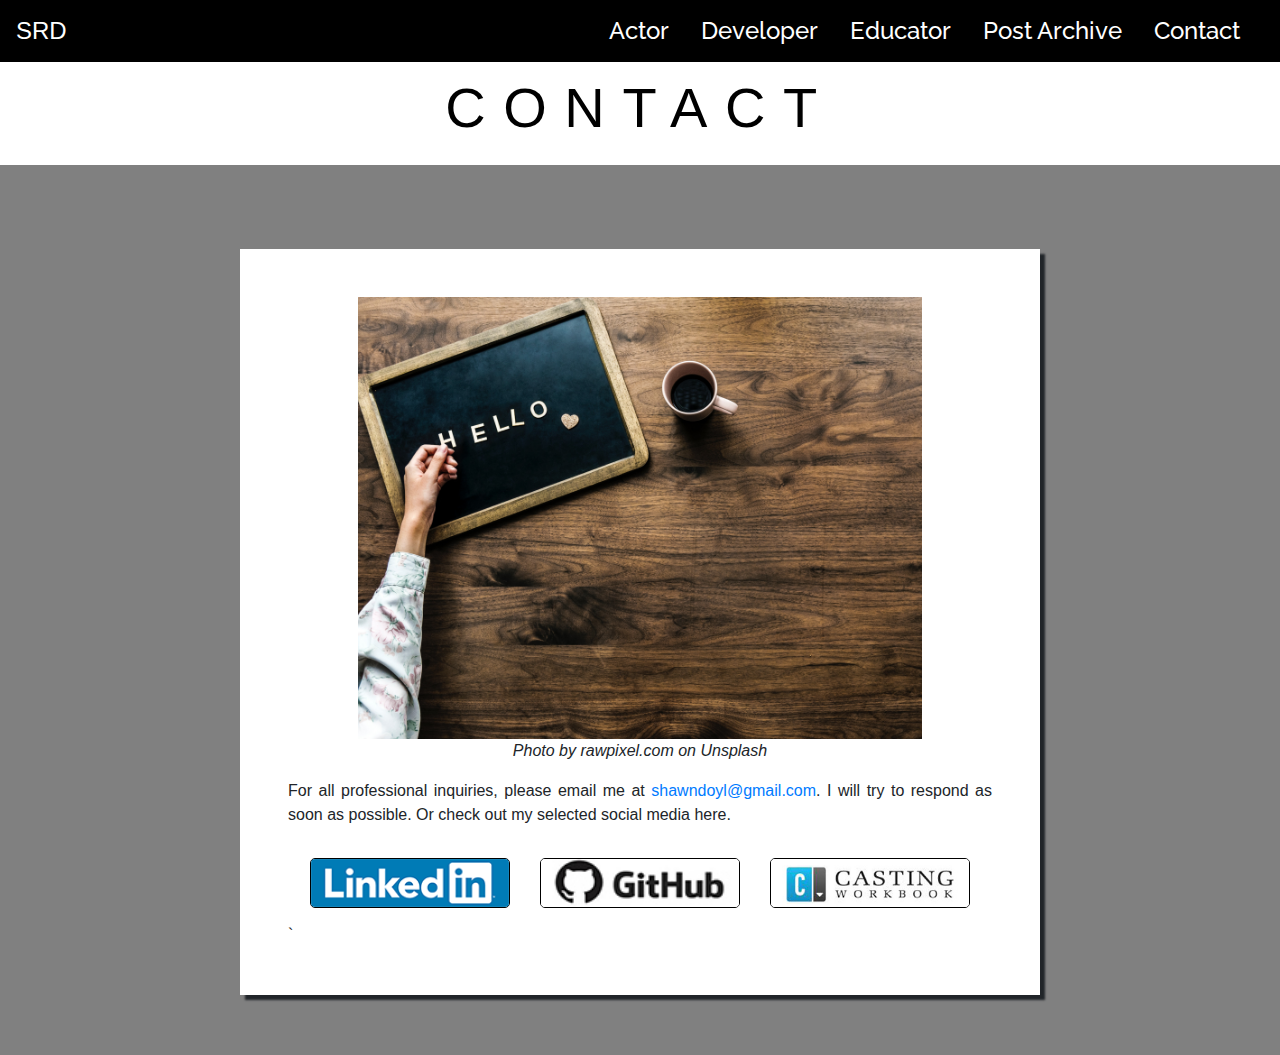
<file: contact.html>
<!DOCTYPE html>
<html>
<head>
	<title>Contact</title>
	<meta charset="utf-8">
    <meta name=viewport content="width=device-width, initial-scale=1">
	<link rel="shortcut icon" href="assets/img/favicon.ico">
	<link rel="stylesheet" href="https://maxcdn.bootstrapcdn.com/bootstrap/4.0.0/css/bootstrap.min.css" integrity="sha384-Gn5384xqQ1aoWXA+058RXPxPg6fy4IWvTNh0E263XmFcJlSAwiGgFAW/dAiS6JXm" crossorigin="anonymous">
	<link rel="stylesheet" type="text/css" href="style.css">
	<link rel="stylesheet" type="text/css" href="style-contact.css">
	<link href="https://fonts.googleapis.com/css?family=Raleway" rel="stylesheet">
</head>
<body>
	<div>
		<nav class="navbar fixed-top navbar-expand-lg navbar-light bg-black">
		  <a class="navbar-brand text-white" href="/">SRD</a>
		  <button class="navbar-toggler bg-white" type="button" data-toggle="collapse" data-target="#navbarNavDropdown" aria-controls="navbarNavDropdown" aria-expanded="false" aria-label="Toggle navigation">
		    <span class="navbar-toggler-icon"></span>
		  </button>
		  <div class="raleway justify-content-end collapse navbar-collapse" id="navbarNavDropdown">
		    <ul class="navbar-nav h4">
		      <li class="nav-item mr-3">
		        <a class="nav-link text-white" href="actor.html">Actor</a>
		      </li>
		      <li class="nav-item mr-3">
		        <a class="nav-link text-white" href="developer.html">Developer</a>
		      </li>
		      <li class="nav-item mr-3">
		        <a class="nav-link text-white" href="educator.html">Educator</a>
		      </li>
		      <li class="nav-item mr-3">
		        <a class="nav-link text-white" href="post-archive.html">Post Archive</a>
		      </li>
		      <li class="nav-item mr-3">
		        <a class="nav-link text-white" href="contact.html">Contact</a>
		      </li>
		    </ul>
		  </div>
		</nav>
		<div class="bg-white container-fluid">
			<h1 class="text-uppercase text-center p-4 mb-4">Contact</h1>
		</div>
	</div>
	<div id="page-contents">
		<div class="post">
			<div class="post-img">
				<img src="assets/img/rawpixel-com-584292-unsplash.jpg">
				<p>Photo by rawpixel.com on Unsplash</p>
			</div>
			<p>For all professional inquiries, please email me at <a href="mailto:shawndoyl@gmail.com">shawndoyl@gmail.com</a>.  I will try to respond as soon as possible.  Or check out my selected social media here.</p>
			<div id="social-media-links">
				<a href="www.linkedin.com/in/shawnrobertdoyle"><img src="assets/img/linkedin-logo.png"></a>
				<a href="https://github.com/shawndoyle"><img src="assets/img/github-logo.jpg"></a>
				<a href="#"><img src="assets/img/casting-workbook-logo.jpg"></a>
			</div>`
		</div>
	</div>
	<script src="https://code.jquery.com/jquery-3.2.1.slim.min.js" integrity="sha384-KJ3o2DKtIkvYIK3UENzmM7KCkRr/rE9/Qpg6aAZGJwFDMVNA/GpGFF93hXpG5KkN" crossorigin="anonymous"></script>
	<script src="https://cdnjs.cloudflare.com/ajax/libs/popper.js/1.12.9/umd/popper.min.js" integrity="sha384-ApNbgh9B+Y1QKtv3Rn7W3mgPxhU9K/ScQsAP7hUibX39j7fakFPskvXusvfa0b4Q" crossorigin="anonymous"></script>
	<script src="https://maxcdn.bootstrapcdn.com/bootstrap/4.0.0/js/bootstrap.min.js" integrity="sha384-JZR6Spejh4U02d8jOt6vLEHfe/JQGiRRSQQxSfFWpi1MquVdAyjUar5+76PVCmYl" crossorigin="anonymous"></script>
</body>
</html>
</file>
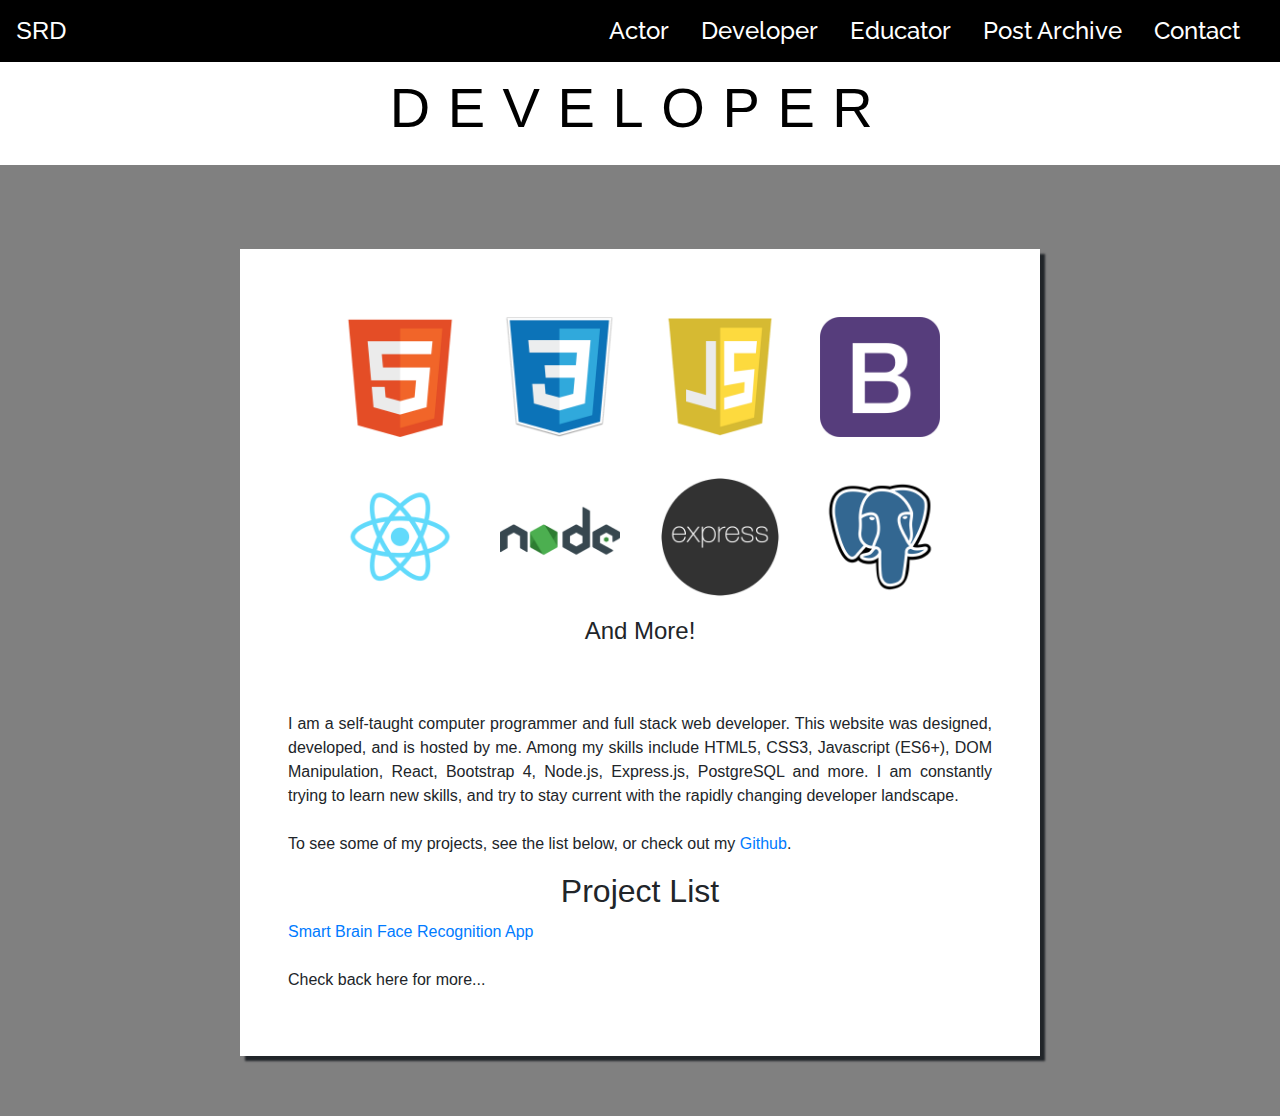
<file: developer.html>
<!DOCTYPE html>
<html>
<head>
	<title>Developer</title>
	<meta charset="utf-8">
    <meta name=viewport content="width=device-width, initial-scale=1">
	<link rel="shortcut icon" href="assets/img/favicon.ico">
	<link rel="stylesheet" href="https://maxcdn.bootstrapcdn.com/bootstrap/4.0.0/css/bootstrap.min.css" integrity="sha384-Gn5384xqQ1aoWXA+058RXPxPg6fy4IWvTNh0E263XmFcJlSAwiGgFAW/dAiS6JXm" crossorigin="anonymous">
	<link rel="stylesheet" type="text/css" href="style.css">
	<link rel="stylesheet" type="text/css" href="style-developer.css">
	<link href="https://fonts.googleapis.com/css?family=Raleway" rel="stylesheet">
</head>
<body>
	<div>
		<nav class="navbar fixed-top navbar-expand-lg navbar-light bg-black">
		  <a class="navbar-brand text-white" href="/">SRD</a>
		  <button class="navbar-toggler bg-white" type="button" data-toggle="collapse" data-target="#navbarNavDropdown" aria-controls="navbarNavDropdown" aria-expanded="false" aria-label="Toggle navigation">
		    <span class="navbar-toggler-icon"></span>
		  </button>
		  <div class="raleway justify-content-end collapse navbar-collapse" id="navbarNavDropdown">
		    <ul class="navbar-nav h4">
		      <li class="nav-item mr-3">
		        <a class="nav-link text-white" href="actor.html">Actor</a>
		      </li>
		      <li class="nav-item mr-3">
		        <a class="nav-link text-white" href="developer.html">Developer</a>
		      </li>
		      <li class="nav-item mr-3">
		        <a class="nav-link text-white" href="educator.html">Educator</a>
		      </li>
		      <li class="nav-item mr-3">
		        <a class="nav-link text-white" href="post-archive.html">Post Archive</a>
		      </li>
		      <li class="nav-item mr-3">
		        <a class="nav-link text-white" href="contact.html">Contact</a>
		      </li>
		    </ul>
		  </div>
		</nav>
		<div class="bg-white container-fluid">
			<h1 class="text-uppercase text-center p-4 mb-4">Developer</h1>
		</div>
	</div>
	<div id="page-contents">
		<div class="post">
			<div id="skillBox">
				<img src="assets/img/html5.png" alt="HTML5" >
				<img src="assets/img/css3.png" alt="CSS3">
				<img src="assets/img/javascript.png" alt="Javascript (ES6+)">
				<img src="assets/img/bootstrap.png" alt="Bootstrap 4">
				<img src="assets/img/react.png" alt="React">
				<img src="assets/img/node.png" alt="Node.js">
				<img src="assets/img/express.png" alt="Express.js">
				<img src="assets/img/postgreSQL.png" alt="PostgreSQL">				
			</div>
			<p id="skillDisplay" class="text-center h4">And More!</p>
			<br><br>
			<h2></h2>
			<p>I am a self-taught computer programmer and full stack web developer.  This website was designed, developed, and is hosted by me.  Among my skills include HTML5, CSS3, Javascript (ES6+), DOM Manipulation, React, Bootstrap 4, Node.js, Express.js, PostgreSQL and more.  I am constantly trying to learn new skills, and try to stay current with the rapidly changing developer landscape.<br><br>
			To see some of my projects, see the list below, or check out my <a href="https://github.com/shawndoyle">Github</a>.</p>
			<h2>Project List</h2>
			<a href="http://www.shawnrobertdoyle.com/smartBrain/">Smart Brain Face Recognition App</a><br>
			<a href="#"></a><br>
			<p>Check back here for more...</p>
		</div>
	</div>

	<script type="text/javascript" src="developer-script.js"></script>
	<script src="https://code.jquery.com/jquery-3.2.1.slim.min.js" integrity="sha384-KJ3o2DKtIkvYIK3UENzmM7KCkRr/rE9/Qpg6aAZGJwFDMVNA/GpGFF93hXpG5KkN" crossorigin="anonymous"></script>
	<script src="https://cdnjs.cloudflare.com/ajax/libs/popper.js/1.12.9/umd/popper.min.js" integrity="sha384-ApNbgh9B+Y1QKtv3Rn7W3mgPxhU9K/ScQsAP7hUibX39j7fakFPskvXusvfa0b4Q" crossorigin="anonymous"></script>
	<script src="https://maxcdn.bootstrapcdn.com/bootstrap/4.0.0/js/bootstrap.min.js" integrity="sha384-JZR6Spejh4U02d8jOt6vLEHfe/JQGiRRSQQxSfFWpi1MquVdAyjUar5+76PVCmYl" crossorigin="anonymous"></script>
</body>
</html>
</file>
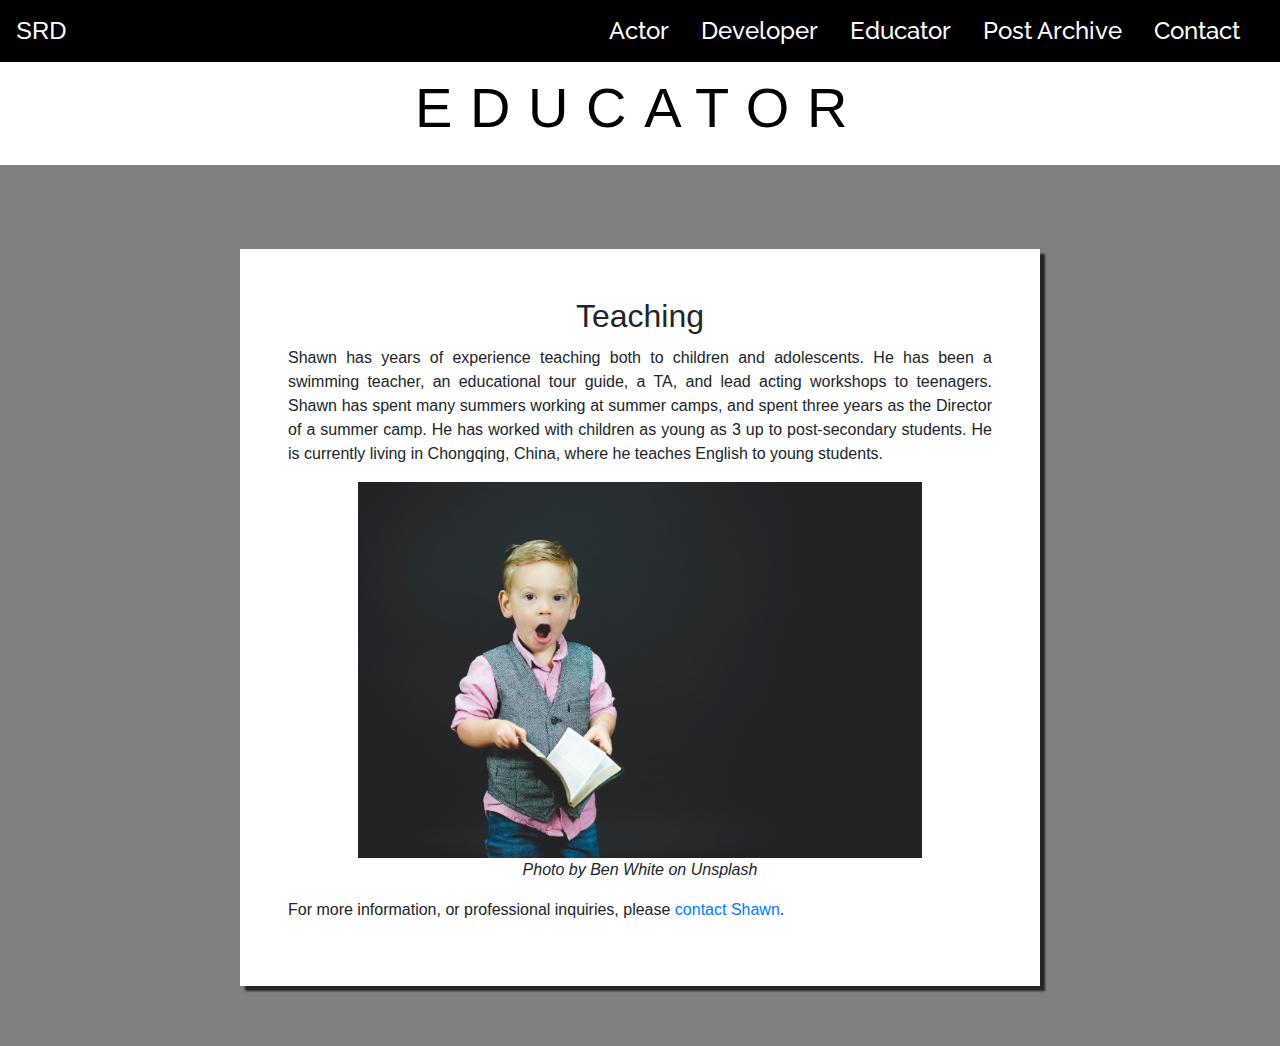
<file: educator.html>
<!DOCTYPE html>
<html>
<head>
	<title>Educator</title>
	<meta charset="utf-8">
    <meta name=viewport content="width=device-width, initial-scale=1">
	<link rel="shortcut icon" href="assets/img/favicon.ico">
	<link rel="stylesheet" href="https://maxcdn.bootstrapcdn.com/bootstrap/4.0.0/css/bootstrap.min.css" integrity="sha384-Gn5384xqQ1aoWXA+058RXPxPg6fy4IWvTNh0E263XmFcJlSAwiGgFAW/dAiS6JXm" crossorigin="anonymous">
	<link rel="stylesheet" type="text/css" href="style.css">
	<link href="https://fonts.googleapis.com/css?family=Raleway" rel="stylesheet">
</head>
<body>
	<div>
		<nav class="navbar fixed-top navbar-expand-lg navbar-light bg-black">
		  <a class="navbar-brand text-white" href="/">SRD</a>
		  <button class="navbar-toggler bg-white" type="button" data-toggle="collapse" data-target="#navbarNavDropdown" aria-controls="navbarNavDropdown" aria-expanded="false" aria-label="Toggle navigation">
		    <span class="navbar-toggler-icon"></span>
		  </button>
		  <div class="raleway justify-content-end collapse navbar-collapse" id="navbarNavDropdown">
		    <ul class="navbar-nav h4">
		      <li class="nav-item mr-3">
		        <a class="nav-link text-white" href="actor.html">Actor</a>
		      </li>
		      <li class="nav-item mr-3">
		        <a class="nav-link text-white" href="developer.html">Developer</a>
		      </li>
		      <li class="nav-item mr-3">
		        <a class="nav-link text-white" href="educator.html">Educator</a>
		      </li>
		      <li class="nav-item mr-3">
		        <a class="nav-link text-white" href="post-archive.html">Post Archive</a>
		      </li>
		      <li class="nav-item mr-3">
		        <a class="nav-link text-white" href="contact.html">Contact</a>
		      </li>
		    </ul>
		  </div>
		</nav>
		<div class="bg-white container-fluid">
			<h1 class="text-uppercase text-center p-4 mb-4">Educator</h1>
		</div>
	</div>
	<div id="page-contents">
		<div class="post">
			<h2>Teaching</h2>
			<p>Shawn has years of experience teaching both to children and adolescents.  He has been a swimming teacher, an educational tour guide, a TA, and lead acting workshops to teenagers.  Shawn has spent many summers working at summer camps, and spent three years as the Director of a summer camp.  He has worked with children as young as 3 up to post-secondary students.  He is currently living in Chongqing, China, where he teaches English to young students.</p>
			<div class="post-img">
				<img src="assets/img/ben-white-197668-unsplash.jpg">
				<p>Photo by Ben White on Unsplash</p>
			</div>
			<p>For more information, or professional inquiries, please <a href="contact.html">contact Shawn</a>.</p>
		</div>
	</div>


	<script src="https://code.jquery.com/jquery-3.2.1.slim.min.js" integrity="sha384-KJ3o2DKtIkvYIK3UENzmM7KCkRr/rE9/Qpg6aAZGJwFDMVNA/GpGFF93hXpG5KkN" crossorigin="anonymous"></script>
	<script src="https://cdnjs.cloudflare.com/ajax/libs/popper.js/1.12.9/umd/popper.min.js" integrity="sha384-ApNbgh9B+Y1QKtv3Rn7W3mgPxhU9K/ScQsAP7hUibX39j7fakFPskvXusvfa0b4Q" crossorigin="anonymous"></script>
	<script src="https://maxcdn.bootstrapcdn.com/bootstrap/4.0.0/js/bootstrap.min.js" integrity="sha384-JZR6Spejh4U02d8jOt6vLEHfe/JQGiRRSQQxSfFWpi1MquVdAyjUar5+76PVCmYl" crossorigin="anonymous"></script>
</body>
</html>
</file>
<file: style.css>
body {
	background: grey;
}

h1{
	margin-top: 50px;
	padding: 21px 0;
	font-size: 3.5em;
	letter-spacing: 1.1rem;
	color: black;
	max-width: 100%;
}

@media only screen and (max-width: 1010px) {
	h1 {
		font-size: 2.8em;
		letter-spacing: 1.0rem;
	}
}

@media only screen and (max-width: 810px) {
	h1 {
		font-size: 2.2em;
		letter-spacing: 0.9rem;
	}
}

@media only screen and (max-width: 675px) {
	h1 {
		font-size: 1.8em;
		letter-spacing: 0.8rem;
	}

	#page-contents {
		padding: 10px 0;
	}

	.post {
		margin: 20px auto;
	}
}

@media only screen and (max-width: 575px) {
	h1 {
		font-size: 1.5em;
		letter-spacing: 0.7rem;
	}
}

.navbar {
	background: black;
}

.navbar-brand {
	font-size: 1.5em;
}

.navbar-collapse .navbar-nav > li > a:hover, .navbar-collapse .navbar-nav > li > a:focus {
    color: red;
}

.raleway {
	font-family: Raleway, sans-serif;
}

.nav-link:hover {
	color: red !important; 
}

#page-contents {
	padding: 20px 0;
}

.post {
	margin: 40px auto;
	background-color: white;
	max-width: 800px;
	padding: 3em;
	box-shadow: 5px 5px 2px;
	text-align: justify;
}

@media only screen and (max-width: 700px) {
	.post {
		padding: 1em;
	}
}

.post h2 {
	text-align: center;
	margin-bottom: 10px;
}

.post-img {
	text-align: center;
	font-style: italic;
}

.post-img img {
	max-width: 80%;
	height: auto;
}

.post h6 {
	text-align: right;
	font-style: italic;
}
</file>
<file: actor/style-actor.css>
#carousel {
	background: black;
	padding: 10px;
	width: 100%;
	margin: auto;
}

.post-wide {
	margin: 40px auto;
	background-color: white;
	max-width: 1000px;
	box-shadow: 5px 5px 2px;
}
</file>
<file: contact/style-contact.css>
#social-media-links {
	display: flex;
	justify-content: center;
	flex-wrap: wrap;
}

#social-media-links img {
	border: solid 1px black;
	border-radius: 5px;
	margin: 15px;
	width: 200px;
	height: 50px;
	transition: all 0.5s;
}

#social-media-links img:hover {
	transform: scale(1.1);
}
</file>
<file: developer/style-developer.css>
#skillBox {
	width: 100%;
	display: flex;
	flex-wrap: wrap;
	justify-content: center;
}

#skillBox img {
	padding: 20px;
	width: 160px;
	height: 160px;
	transition: all 0.5s ease;
}

@media only screen and (max-width: 750px) {
	#skillBox img {
		width: 0;
		height: 0;
		padding: 0;
	}

	#skillDisplay {
		font-size: 0;
	}
}

#skillBox img:hover {
	transform: scale(1.3);
}
</file>
<file: actor/gallery/style-gallery.css>
.gallery {
	margin: 40px auto;
	background-color: white;
	max-width: 1200px;
	padding: 40px;
	box-shadow: 5px 5px 2px;
	text-align: center;
}


.gallery h2 {
	margin-top: 40px;
}

.gallery-img {
	display: flex;
	justify-content: center;
	flex-wrap: wrap;
	overflow: hidden;
}

.gallery-img img {
	margin: 20px;
}

.headshots img {
	max-height: 450px;
	max-width: 300px;
	height: auto;
	width: auto;
}

.prod-photos img {
	max-width:450px;
	max-height: 300px;
	height: auto;
	width: auto;
}

.img-wrap {
	position: relative;
}


.img-wrap span {
	display: none;
	position: absolute;
	bottom: 20px;
	width: 100%;
	padding: 10px;
	background: rgba(255,255,255,.8);
	transition: all 0.5s;
}

.img-wrap:hover span {
  display: block
}

@media only screen and (max-width: 520px) {
	.gallery {
		padding: 40px 0;
	}

	.gallery-img img {
		margin: 20px 0;
	}
}
</file>
<file: actor/resume/style-resume.css>
.resume-box {
	display: flex;
	justify-content: center;
	margin-top: -25px ;
}

embed {

	width: 100%;
	height: 1200px;
}

.errorBox {
	position: absolute;
	top: 300px;
	left: 50px;
	right: 50px;
	max-width: 2000px;
	z-index: -1;
}
</file>
<file: style-resume.css>
.resume-box {
	display: flex;
	justify-content: center;
	margin-top: -25px ;
}

embed {

	width: 100%;
	height: 1200px;
}

.errorBox {
	position: absolute;
	top: 300px;
	left: 50px;
	right: 50px;
	max-width: 2000px;
	z-index: -1;
}
</file>
<file: style-contact.css>
#social-media-links {
	display: flex;
	justify-content: center;
	flex-wrap: wrap;
}

#social-media-links img {
	border: solid 1px black;
	border-radius: 5px;
	margin: 15px;
	width: 200px;
	height: 50px;
	transition: all 0.5s;
}

#social-media-links img:hover {
	transform: scale(1.1);
}
</file>
<file: style-developer.css>
#skillBox {
	width: 100%;
	display: flex;
	flex-wrap: wrap;
	justify-content: center;
}

#skillBox img {
	padding: 20px;
	width: 160px;
	height: 160px;
	transition: all 0.5s ease;
}

@media only screen and (max-width: 750px) {
	#skillBox img {
		width: 0;
		height: 0;
		padding: 0;
	}

	#skillDisplay {
		font-size: 0;
	}
}

#skillBox img:hover {
	transform: scale(1.3);
}
</file>
